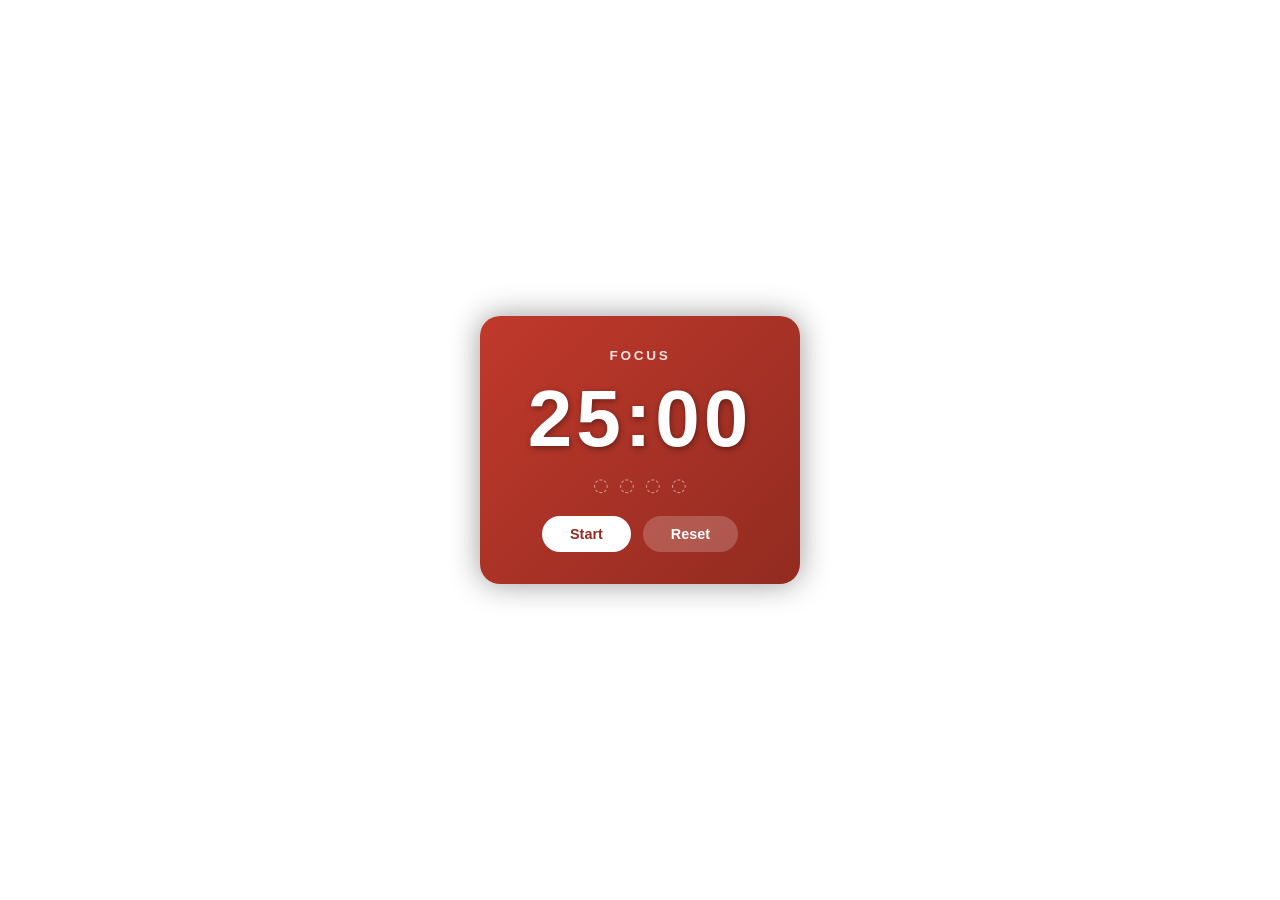
<file: PomodoroWidget/PomodoroWidget.html>
<!DOCTYPE html>
<html>
<head lang="ko">
    <meta charset="UTF-8" />
    <title>Pomodoro Widget</title>
    <link rel="stylesheet" href="PomodoroWidgetStyleSheet.css"/>
</head>
<body>
    <div class="pomodoro-container" id="container">
        <div class="mode-label" id="modeLabel">FOCUS</div>
        <div class="timer" id="timer">25:00</div>
        <div class="sessions" id="sessions">
            <span class="dot" id="dot0">●</span>
            <span class="dot" id="dot1">◌</span>
            <span class="dot" id="dot2">◌</span>
            <span class="dot" id="dot3">◌</span>
        </div>
        <div class="controls">
            <button class="btn-start" id="btnStart" onclick="toggleStartPause()">Start</button>
            <button class="btn-reset" id="btnReset" onclick="reset()">Reset</button>
        </div>
    </div>

    <script src="PomodoroWidgetScript.js"></script>
</body>
</html>
</file>
<file: PomodoroWidget/PomodoroWidgetStyleSheet.css>
html,
body {
  height: 100%;
  margin: 0;
  background-color: transparent;
  display: flex;
  justify-content: center;
  align-items: center;
  font-family: "Poppins", sans-serif;
}

.pomodoro-container {
  display: flex;
  flex-direction: column;
  align-items: center;
  gap: 16px;
  padding: 32px 48px;
  border-radius: 20px;
  box-shadow: 0 0 30px rgba(0, 0, 0, 0.4);
  background: linear-gradient(135deg, #c0392b, #922b21);
  transition: background 0.6s ease;
}

.pomodoro-container.mode-short {
  background: linear-gradient(135deg, #1a9850, #145a32);
}

.pomodoro-container.mode-long {
  background: linear-gradient(135deg, #2471a3, #1a5276);
}

.mode-label {
  font-size: 0.85rem;
  font-weight: 600;
  letter-spacing: 0.2em;
  color: rgba(255, 255, 255, 0.85);
  text-transform: uppercase;
}

.timer {
  font-size: 5rem;
  font-weight: 700;
  color: white;
  letter-spacing: 0.05em;
  text-shadow: 1px 2px 6px rgba(0, 0, 0, 0.4);
  line-height: 1;
}

.sessions {
  display: flex;
  gap: 10px;
}

.dot {
  font-size: 1.1rem;
  color: rgba(255, 255, 255, 0.5);
  transition: color 0.3s;
}

.dot.active {
  color: white;
}

.controls {
  display: flex;
  gap: 12px;
  margin-top: 4px;
}

.btn-start,
.btn-reset {
  padding: 10px 28px;
  border: none;
  border-radius: 50px;
  font-family: "Poppins", sans-serif;
  font-size: 0.9rem;
  font-weight: 600;
  cursor: pointer;
  transition: opacity 0.2s, transform 0.1s;
}

.btn-start:hover,
.btn-reset:hover {
  opacity: 0.85;
}

.btn-start:active,
.btn-reset:active {
  transform: scale(0.96);
}

.btn-start {
  background-color: white;
  color: #922b21;
}

.pomodoro-container.mode-short .btn-start {
  color: #145a32;
}

.pomodoro-container.mode-long .btn-start {
  color: #1a5276;
}

.btn-reset {
  background-color: rgba(255, 255, 255, 0.2);
  color: white;
}
</file>
